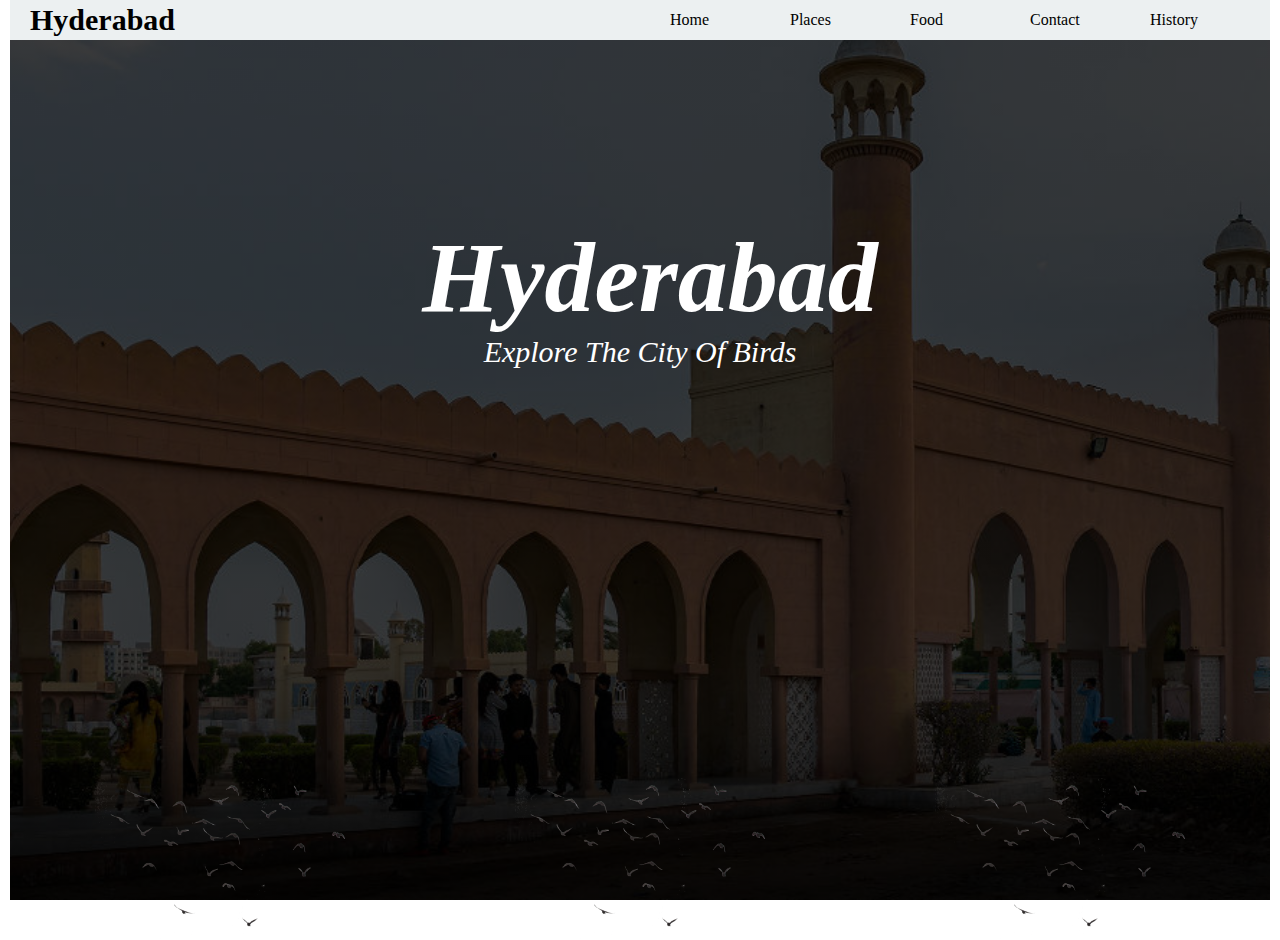
<file: index.html>
<!DOCTYPE html>
<html>
<head>
    <title>Hyderabad</title>
    <link rel="stylesheet" href="tourismstyle.css">
</head>
<body>
<div class="container">
    <div class="wrapper">
        <div class="navigation">
             <h1>Hyderabad</h1>
             <ul>
                <li><a href="index.html">Home</a></li>
                <li><a href="places.html">Places</a></li>
                <li><a href="food.html">Food</a></li>
                <li><a href="#">Contact</a></li>
                <li><a href="history.html">History</a></li>
             </ul>
        
        </div>
         <section id="header">
             <div class="headertext">
                 <h1>Hyderabad</h1>
                 <p>Explore the city of birds</p>
             </div>
             <div class="flyingbirds">
                 <img src="images/birds.png">
                 <img src="images/birds.png">
                <img src="images/birds.png">
            </div>
        </section>
    </div>
</div>
</body>
</html>
</file>
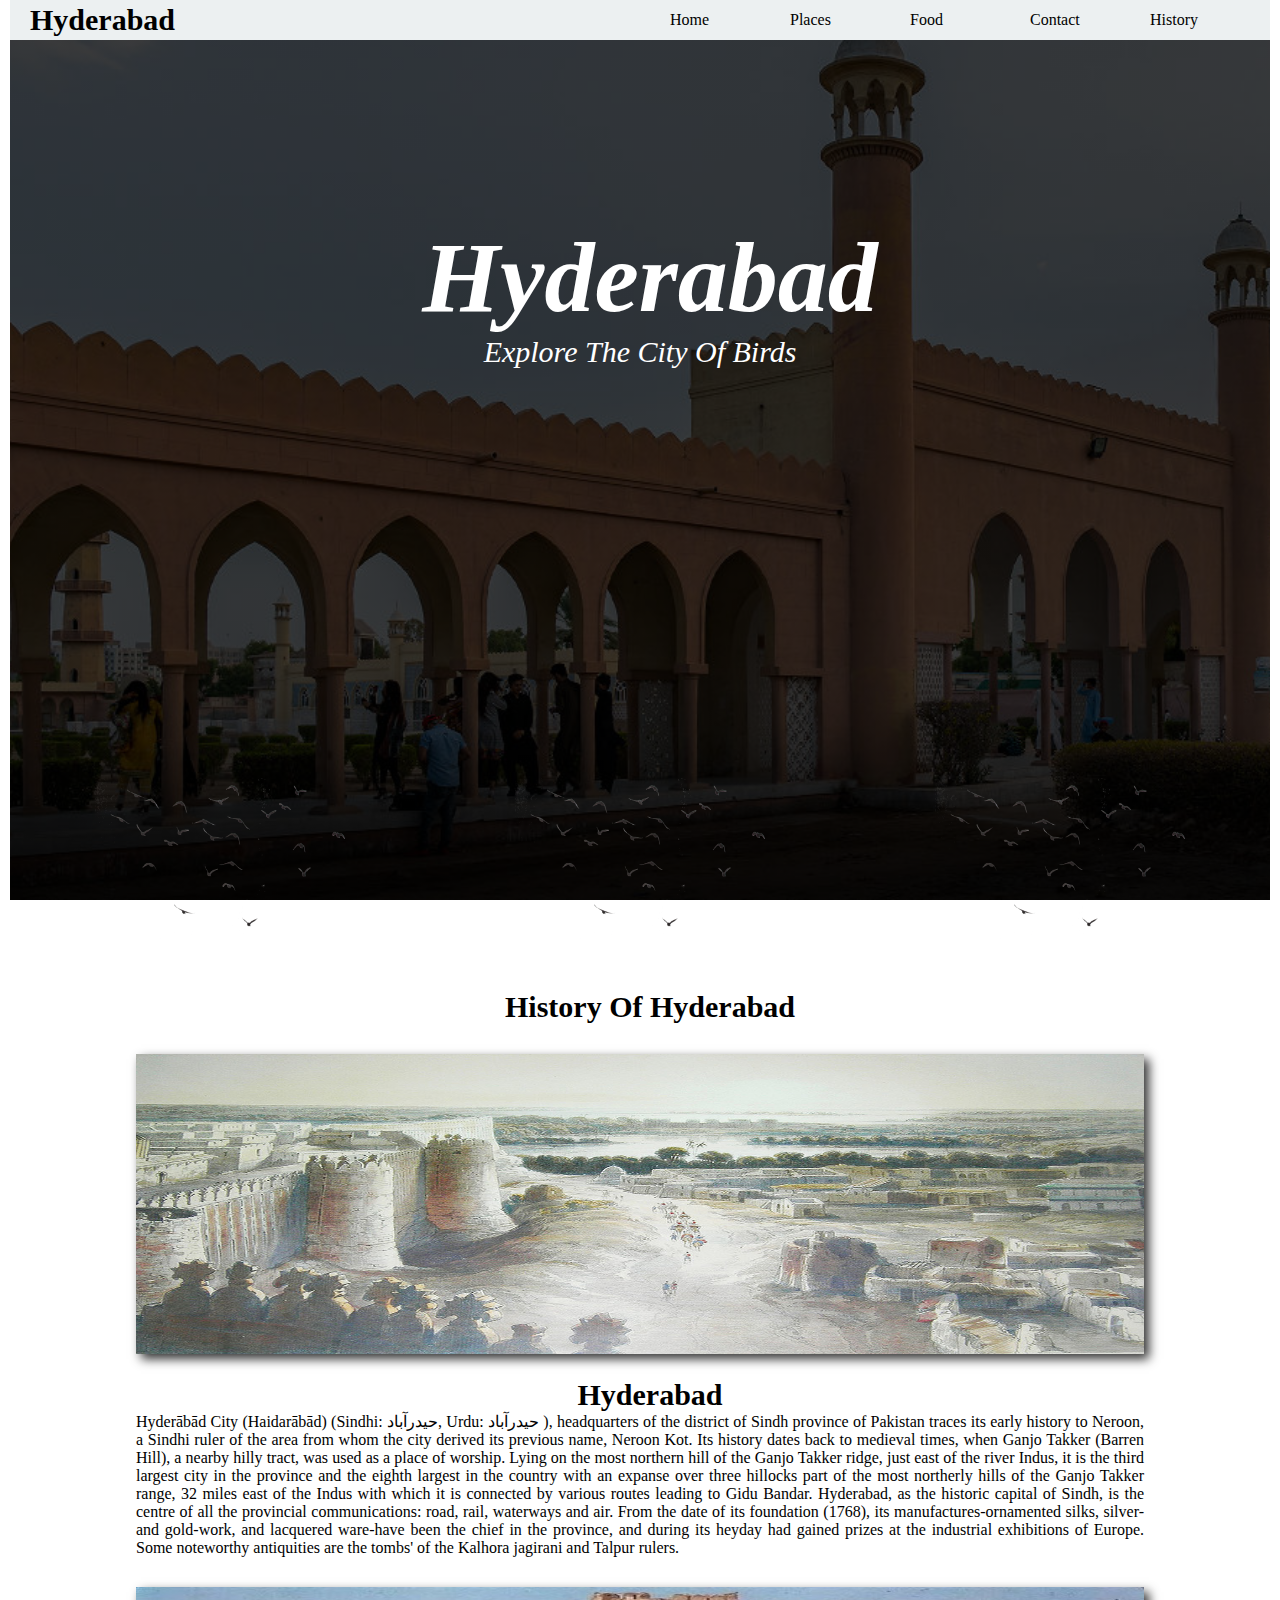
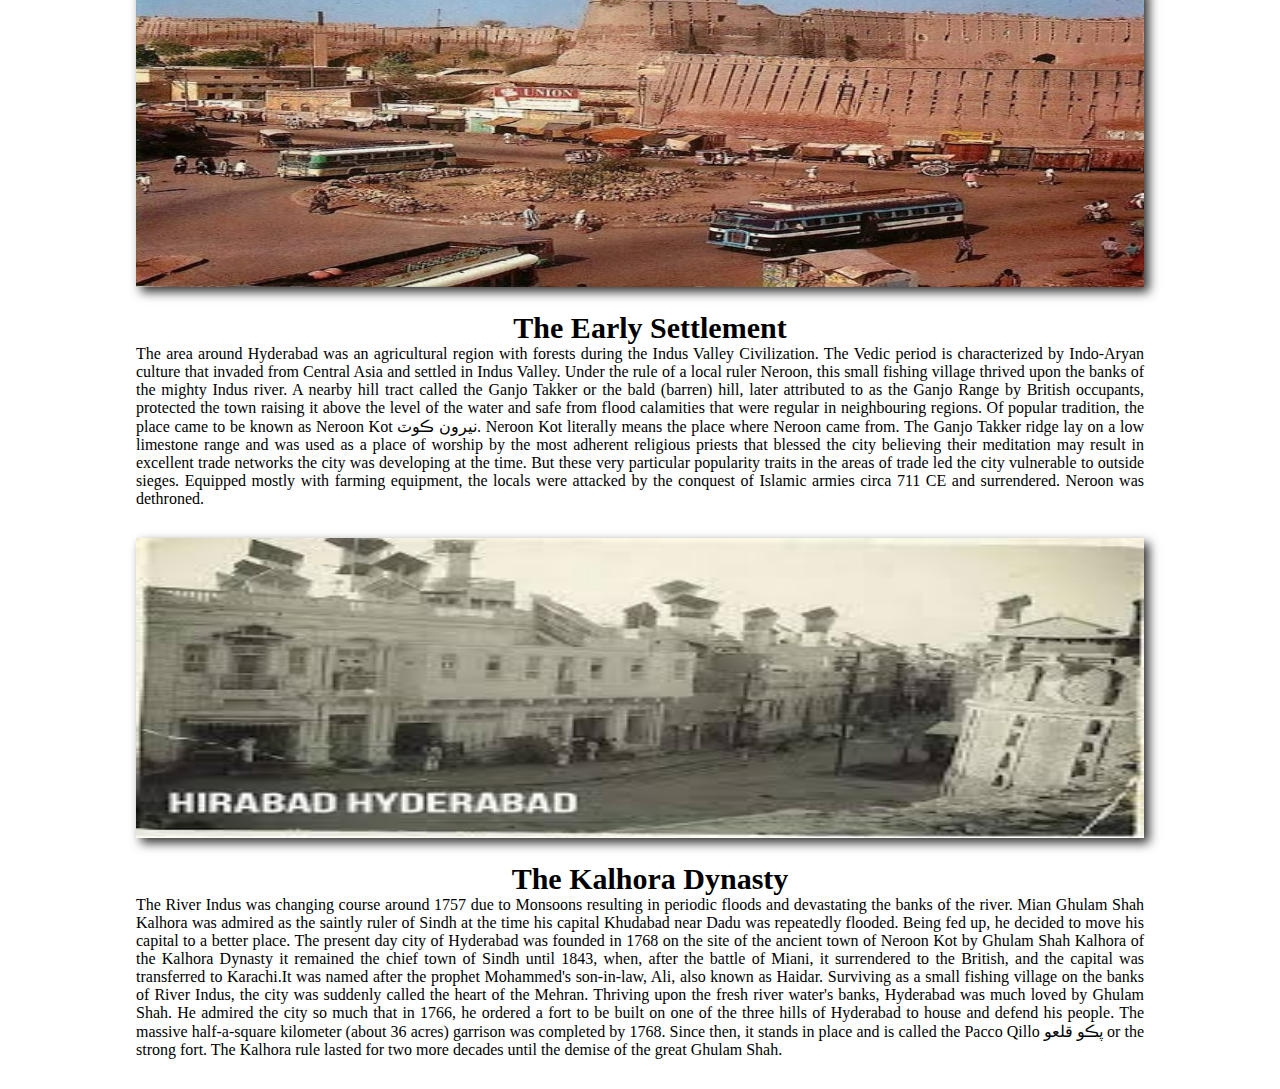
<file: history.html>
<!DOCTYPE html>
<html>
<head>
    <title>History</title>
    <link rel="stylesheet" href="historystyle.css">
</head>
<body>
    <div class="container">
        <div class="wrapper">
            <div class="navigation">
                 <h1>Hyderabad</h1>
                 <ul>
                    <li><a href="index.html">Home</a></li>
                    <li><a href="places.html">Places</a></li>
                    <li><a href="food.html">Food</a></li>
                    <li><a href="#">Contact</a></li>
                    <li><a href="#">History</a></li>
                 </ul>
            
            </div>
             <section id="header">
                 <div class="headertext">
                     <h1>Hyderabad</h1>
                     <p>Explore the city of birds</p>
                 </div>
                 <div class="flyingbirds">
                     <img src="images/birds.png">
                     <img src="images/birds.png">
                    <img src="images/birds.png">
                </div>
            </section>
            <section class="history-blog"> 
                <div class="title">
                    <h1>History Of Hyderabad</h1>
                </div>
                <div class="history-row"> 
                   <div class="history-col">
                       <img src="images/history2.jpg" alt="">
                       <div class="col-text">
                           <h1>Hyderabad</h1>
                           <p>Hyderābād City (Haidarābād) (Sindhi: حیدرآباد‎, Urdu: حیدرآباد‎ ), headquarters of the district of Sindh province of Pakistan 
                               traces its early history to Neroon, a Sindhi ruler of the area from whom the city derived its previous name, Neroon Kot.
                                Its history dates back to medieval times, when Ganjo Takker (Barren Hill), a nearby hilly tract, was used as a place of worship. 
                                Lying on the most northern hill of the Ganjo Takker ridge, just east of the river Indus, it is the third largest city in the province 
                                and the eighth largest in the country with an expanse over three hillocks part of the most northerly hills of the Ganjo Takker range,
                                 32 miles east of the Indus with which it is connected by various routes leading to Gidu Bandar.

                            Hyderabad, as the historic capital of Sindh, is the centre of all the provincial communications: road, rail, waterways and air. From the date of its foundation (1768), 
                            its manufactures-ornamented silks, silver- and gold-work, and lacquered ware-have been the chief in the province, and during its heyday had
                             gained prizes at the industrial exhibitions of Europe. Some noteworthy antiquities are the tombs' of the Kalhora jagirani and Talpur rulers.</p>
                       </div>
                   </div>
                   <div class="history-col">
                    <img src="images/history6.jpg" alt="">
                    <div class="col-text">
                        <h1>The Early Settlement</h1>
                        <p>The area around Hyderabad was an agricultural region with forests during the Indus Valley Civilization. The Vedic period is 
                            characterized by Indo-Aryan culture that invaded from Central Asia and settled in Indus Valley.
                            Under the rule of a local ruler Neroon, this small fishing village thrived upon the banks of the mighty Indus river. 
                            A nearby hill tract called the Ganjo Takker or the bald (barren) hill, later attributed to as the Ganjo Range by British 
                            occupants, protected the town raising it above the level of the water and safe from flood calamities that were regular in 
                            neighbouring regions. Of popular tradition, the place came to be known as Neroon Kot نيرون ڪوٽ. Neroon Kot literally means 
                            the place where Neroon came from.
                            The Ganjo Takker ridge lay on a low limestone range and was used as a place of worship by the most adherent  
                            religious priests that blessed the city believing their meditation may result in excellent trade networks the city was developing at the time. But these very particular popularity traits in the areas of trade led the city vulnerable to outside sieges. Equipped mostly with farming equipment, the locals were attacked by the conquest of Islamic armies circa 711 CE and surrendered. Neroon was dethroned.</p>
                    </div>
                </div>
                <div class="history-col">
                    <img src="images/history5.jpg" alt="">
                    <div class="col-text">
                        <h1>The Kalhora Dynasty</h1>
                        <p>The River Indus was changing course around 1757 due to Monsoons resulting in periodic floods and devastating the banks of the river. 
                            Mian Ghulam Shah Kalhora was admired as the saintly ruler of Sindh at the time his capital Khudabad near Dadu was repeatedly flooded. 
                            Being fed up, he decided to move his capital to a better place.
                            The present day city of Hyderabad was founded in 1768 on the site of the ancient town of Neroon Kot by Ghulam Shah Kalhora of the Kalhora
                             Dynasty it remained the chief town of Sindh until 1843, when, after the battle of Miani, it surrendered to the British, and the capital was
                              transferred to Karachi.It was named after the prophet Mohammed's son-in-law, Ali, also known as Haidar.   
                            Surviving as a small fishing village on the banks of River Indus, the city was suddenly called the heart of the
                             Mehran. Thriving upon the fresh river water's banks, Hyderabad was much loved by Ghulam Shah. He admired the city so
                              much that in 1766, he ordered a fort to be built on one of the three hills of Hyderabad to house and defend his people. 
                              The massive half-a-square kilometer (about 36 acres) garrison was completed by 1768. Since then, it stands in place and is 
                              called the Pacco Qillo پڪو قلعو or the strong fort. The Kalhora rule lasted for two more decades until the demise of the great Ghulam 
                              Shah.</p>
                    </div>
                </div>
                </div>
            </section>    
        </div>
    </div>
</body>
</html>
</file>
<file: tourismstyle.css>
* {
    margin: 0;
    padding: 0;
}
.container {
    width: 100%;
}
.wrapper {
    width: 1260px;
    margin: auto;
    /* height :100vh; */
}
.navigation {
    width: 100%;
    height: 40px;
    display: flex;
    justify-content: space-between;
    align-items: center;
    background-color: #ECF0F1;
   
}
h1 {
  font-size: 30px;
  box-sizing: border-box;
  margin-left:20px;
   
}
.navigation  ul{
    list-style: none;
    display: flex;
    justify-content: space-between;
    align-items: center;
}
.navigation  ul li {
    width: 120px;
    height: 40px;
    line-height: 40px;
   
}
.navigation  ul li a:before {
    content: "";
    width: 0%;
    height: 3px;
    background-color:  #F7DC6F;
    position: absolute;
    bottom: 0;
    left: 0;
    
}
.navigation  ul li a:hover:before {
    width: 30%;
    transition: .5s;
    
}
.navigation  ul li a {
    text-decoration: none;
    color: black;
    display: block;
    position: relative;
}
.navigation  ul li a:hover{
    color: #F7DC6F;
}
#header {
    width: 100%;
    height: 100vh;
    background-image:linear-gradient(rgba(0,0,0,.75),rgba(0,0,0,.75)),url(images/banner.jpg);
    background-repeat: no-repeat;
    background-attachment: fixed;
    background-size: cover;
    position: relative;
}
.headertext{
    text-align: center;
    color: #fff;
    padding-top: 180px;
}
.headertext h1 {
    font-size: 100px;
    font-family: cursive;
    font-style: oblique;
}
.headertext p {
    font-size: 30px;
    font-style: italic;
    text-transform: capitalize;
}
.flyingbirds img {
    width: 250px;
    animation: birds 7s infinite linear;
    z-index: 2;
}
.flyingbirds{
    width: 100%;
    display: flex;
    justify-content: space-around;
    align-items: center;
    position: absolute;
    bottom: 0px;
}
@keyframes birds {
    0% {
        transform: translateY(0);
        
    }
    50% {
      
        opacity: 1;
    }
    70% {
        
        opacity: 1;
    }
    100% {
        transform: translateY(-80vh);
     
    }
   
}
</file>
<file: historystyle.css>
* {
    margin: 0;
    padding: 0;
}
.container {
    width: 100%;
}
.wrapper {
    width: 1260px;
    margin: auto;
    /* height :100vh; */
}
.navigation {
    width: 100%;
    height: 40px;
    display: flex;
    justify-content: space-between;
    align-items: center;
    background-color: #ECF0F1;
   
}
h1 {
  font-size: 30px;
  box-sizing: border-box;
  margin-left:20px;
   
}
.navigation  ul{
    list-style: none;
    display: flex;
    justify-content: space-between;
    align-items: center;
}
.navigation  ul li {
    width: 120px;
    height: 40px;
    line-height: 40px;
   
}
.navigation  ul li a:before {
    content: "";
    width: 0%;
    height: 3px;
    background-color:  #F7DC6F;
    position: absolute;
    bottom: 0;
    left: 0;
    
}
.navigation  ul li a:hover:before {
    width: 30%;
    transition: .5s;
    
}
.navigation  ul li a {
    text-decoration: none;
    color: black;
    display: block;
    position: relative;
}
.navigation  ul li a:hover{
    color: #F7DC6F;
}
#header {
    width: 100%;
    height: 100vh;
    background-image:linear-gradient(rgba(0,0,0,.75),rgba(0,0,0,.75)),url(images/banner.jpg);
    background-repeat: no-repeat;
    background-attachment: fixed;
    background-size: cover;
    position: relative;
}
.headertext{
    text-align: center;
    color: #fff;
    padding-top: 180px;
}
.headertext h1 {
    font-size: 100px;
    font-family: cursive;
    font-style: oblique;
}
.headertext p {
    font-size: 30px;
    font-style: italic;
    text-transform: capitalize;
}
.flyingbirds img {
    width: 250px;
    animation: birds 7s infinite linear;
    z-index: 2;
}
.flyingbirds{
    width: 100%;
    display: flex;
    justify-content: space-around;
    align-items: center;
    position: absolute;
    bottom: 0px;
}
@keyframes birds {
    0% {
        transform: translateY(0);
        
    }
    50% {
      
        opacity: 1;
    }
    70% {
        
        opacity: 1;
    }
    100% {
        transform: translateY(-80vh);
     
    }
   
}
/* History dection start from here */
.history-blog {
    width: 100%;
    padding-top: 50px;
}
.title {
    text-align: center;
    margin-bottom: 30px;
}
.history-row {
    width: 80%;
    margin: auto;
}
.history-col {
    /* box-shadow: rgba(0,0,0,.75) 10px 5px 10px; */
    margin-bottom: 30px;
}
.history-col img {
    width: 100%;
    height: 300px;
    box-shadow: 5px 5px 10px rgba(0,0,0,.8);
}
.history-col .col-text {
    margin-top: 20px;
}
.history-col .col-text h1 {
    text-align: center;
}
.history-col .col-text p {
    text-align: justify;
}
</file>
